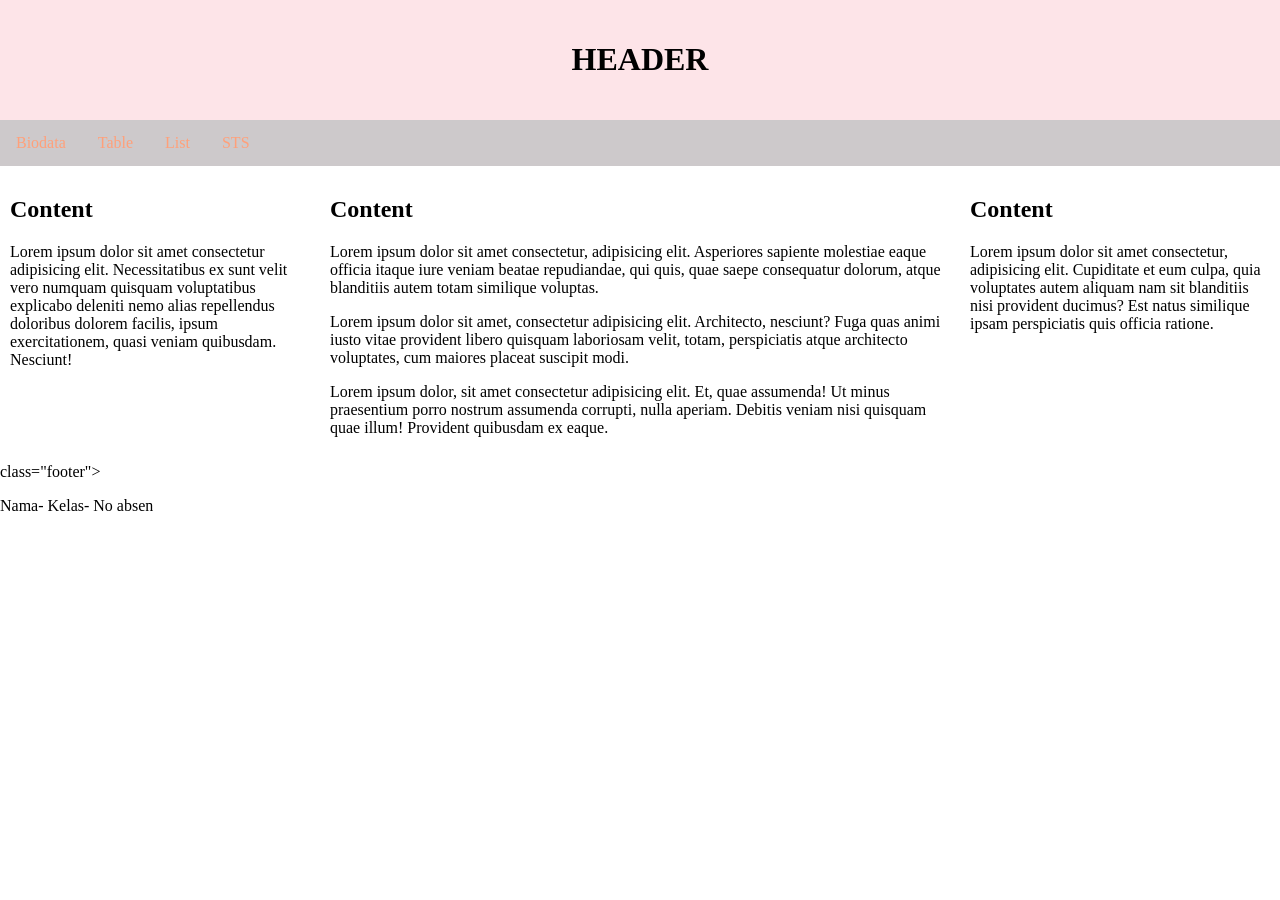
<file: index.html>
<!DOCTYPE html>
<html>
    <head>
        <title>LAYOUT HTML dan CSS</title>
        <link rel="stylesheet" href="index.css">
    </head>
    <body>
        <div class="header">
            <h1>HEADER</h1>
        </div>

        <div class="topnav">
            <a href="#biodata">Biodata</a>
            <a href="#table">Table</a>
            <a href="#list">List</a>
            <a href="#sts">STS</a>
        </div>
        <div class="row">
            <div class="column side">
                <h2> Content</h2>
                <p>Lorem ipsum dolor sit amet consectetur adipisicing elit. Necessitatibus ex sunt velit vero numquam quisquam voluptatibus explicabo deleniti nemo alias repellendus doloribus dolorem facilis, ipsum exercitationem, quasi veniam quibusdam. Nesciunt!</p>
            </div>
            <div class="column middle">
                <h2>Content</h2>
                <p>Lorem ipsum dolor sit amet consectetur, adipisicing elit. Asperiores sapiente molestiae eaque officia itaque iure veniam beatae repudiandae, qui quis, quae saepe consequatur dolorum, atque blanditiis autem totam similique voluptas.</p>
                <p>Lorem ipsum dolor sit amet, consectetur adipisicing elit. Architecto, nesciunt? Fuga quas animi iusto vitae provident libero quisquam laboriosam velit, totam, perspiciatis atque architecto voluptates, cum maiores placeat suscipit modi.</p>
                <p>Lorem ipsum dolor, sit amet consectetur adipisicing elit. Et, quae assumenda! Ut minus praesentium porro nostrum assumenda corrupti, nulla aperiam. Debitis veniam nisi quisquam quae illum! Provident quibusdam ex eaque.</p>
            </div>
            <div class="column side">
             <h2> Content</h2>   
             <p>Lorem ipsum dolor sit amet consectetur, adipisicing elit. Cupiditate et eum culpa, quia voluptates autem aliquam nam sit blanditiis nisi provident ducimus? Est natus similique ipsam perspiciatis quis officia ratione.</p>
            </div>
        </div>
        <div> class="footer">
            <p>Nama- Kelas- No absen
            </p>
        </div>
    </div>
    </body>
</html>
</file>
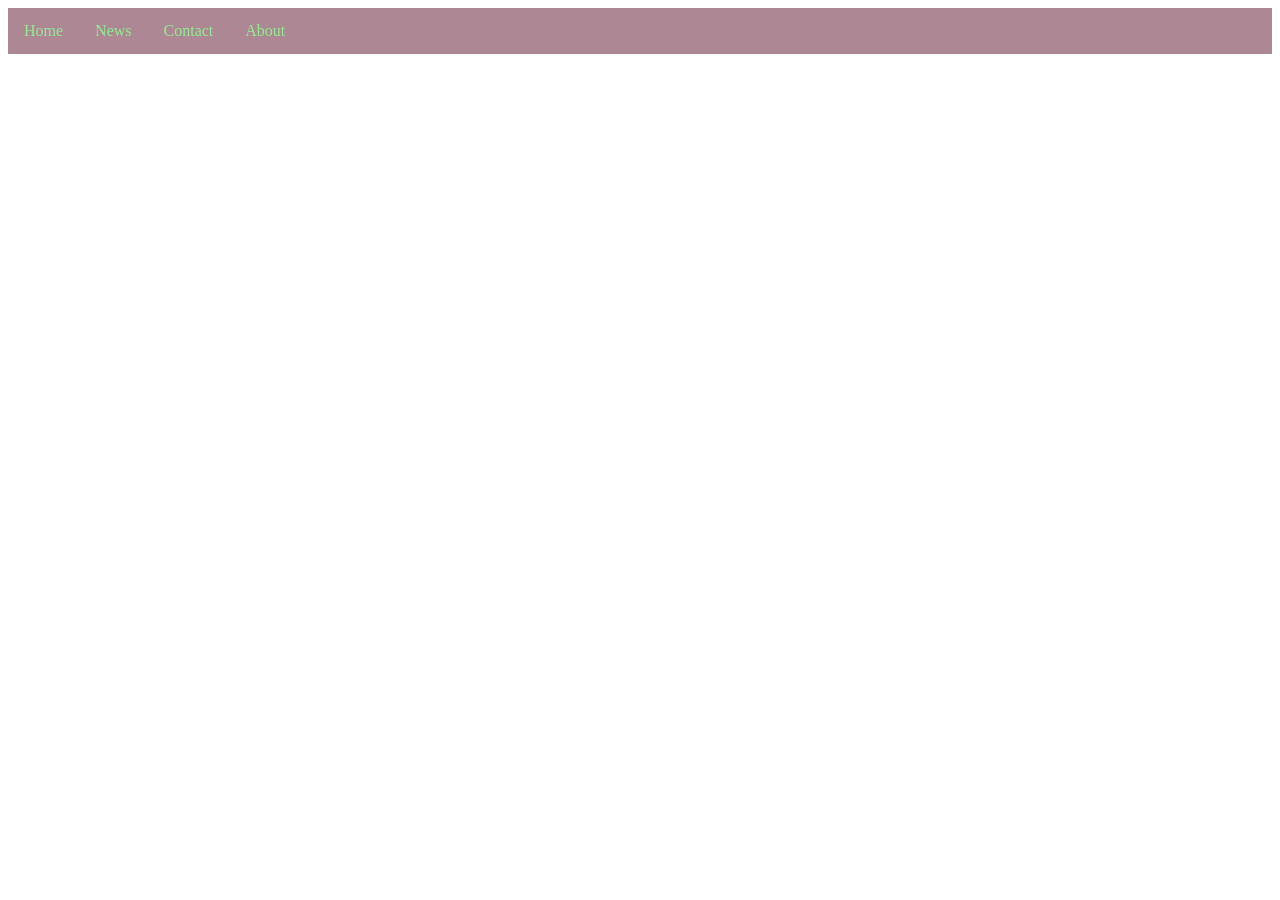
<file: dropdown.html>
<!DOCTYPE html>
<html>
    <head>
        <title>Dropdown</title>
        <link rel="stylesheet" href="dropdown.css">
    </head>
    <body>
        <ul>
            <li><a href="#home">Home</a></li>
            <li class="dropdown">
                <a href="javascript:void(0)" class="dropbtn">News</a>
                <div class="dropdown-content">
                    <a href="#">News1</a>
                    <a href="#">News2</a>
                    <a href="#">News3</a>
                </div>
            </li>
            <li><a href="#contact">Contact</a></li>
            <li><a href="#about">About</a></li>
        </ul>
    </body>
</html>
</file>
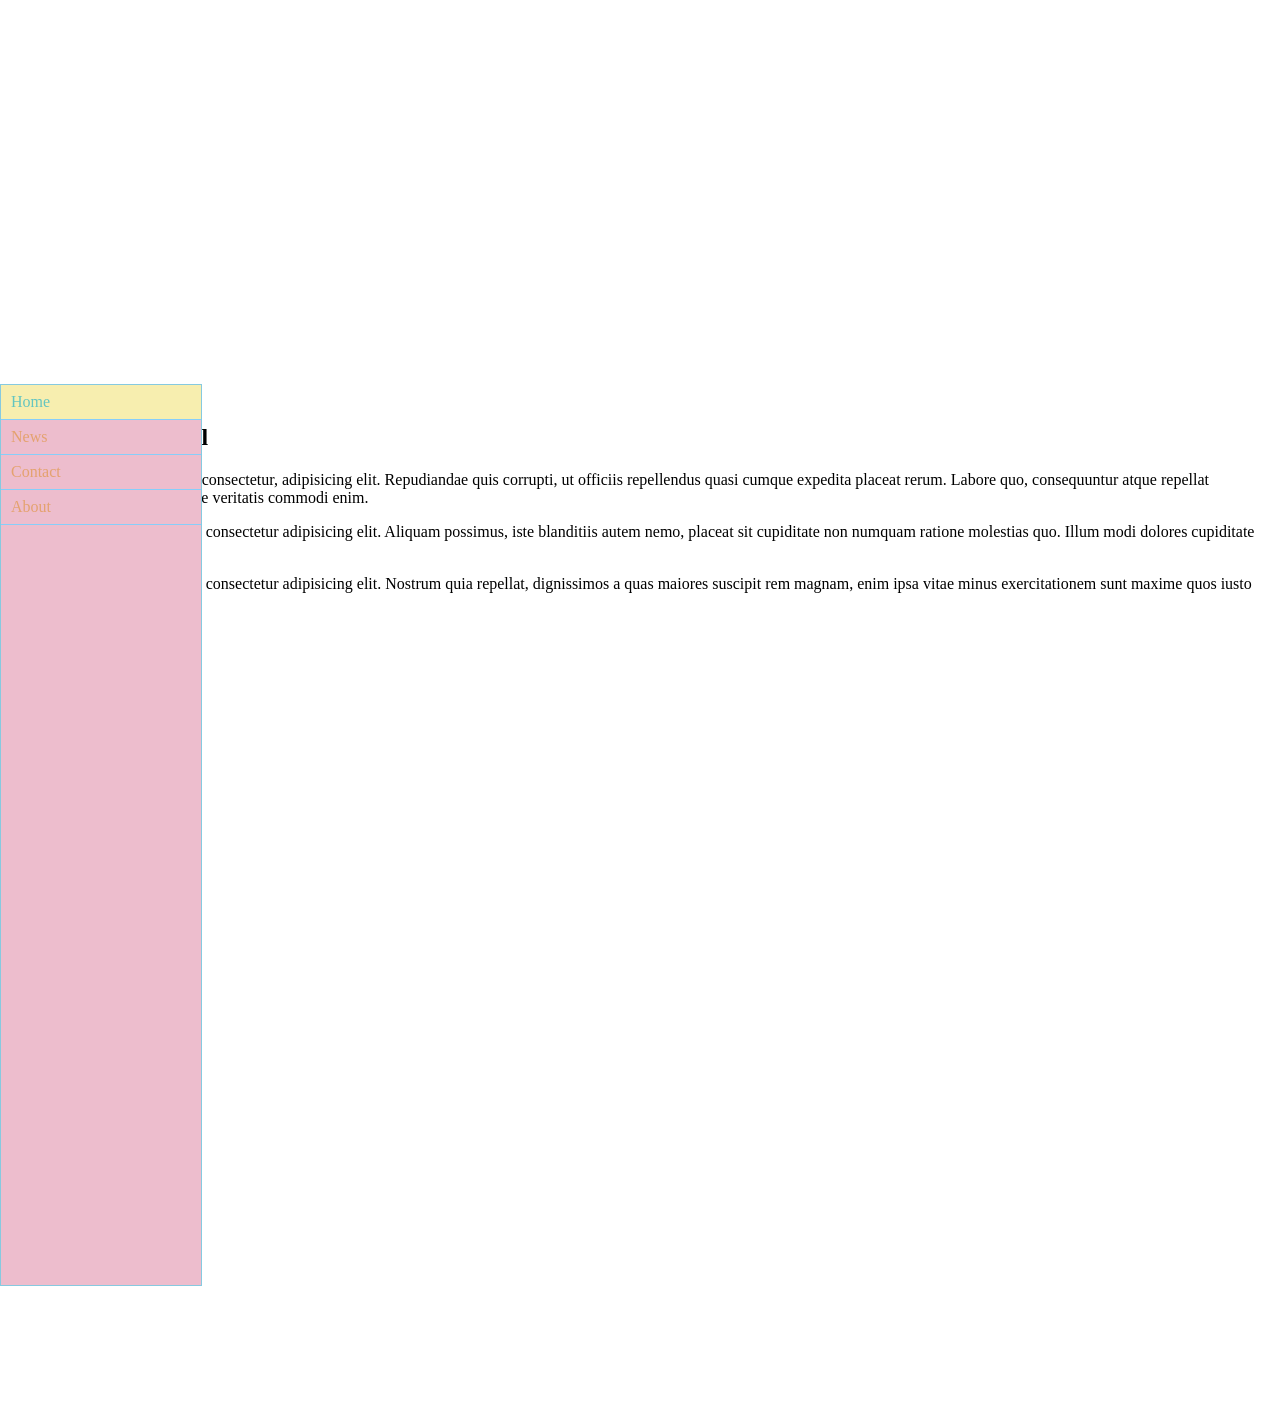
<file: nav_horizontal.html>
<!DOCTYPE html>
<html>
    <head>
        <title>Navigator Vertical</title>
        <link rel="stylesheet" href="nav_vertical.css">
    </head>
    <body>
        <ul>
            <li><a class="active" href="#home">Home</a></li>
            <li><a href="#news">News</a></li>
            <li><a href="#contact">Contact</a></li>
            <li><a href="#about">About</a></li>
        </ul>
            <div style="margin-top: 30%;padding:20px;height: 1000px;">
            <h2> Navigator Vertical</h2>
            <p>Lorem ipsum dolor sit amet consectetur, adipisicing elit. Repudiandae quis corrupti, ut officiis repellendus quasi cumque expedita placeat rerum. Labore quo, consequuntur atque repellat provident blanditiis similique veritatis commodi enim.</p>
            <p>Lorem, ipsum dolor sit amet consectetur adipisicing elit. Aliquam possimus, iste blanditiis autem nemo, placeat sit cupiditate non numquam ratione molestias quo. Illum modi dolores cupiditate saepe quos quibusdam iste!</p>
            <p>Lorem ipsum dolor sit amet, consectetur adipisicing elit. Nostrum quia repellat, dignissimos a quas maiores suscipit rem magnam, enim ipsa vitae minus exercitationem sunt maxime quos iusto sequi facilis est.</p>
        </div>
    </body>
</html>
</file>
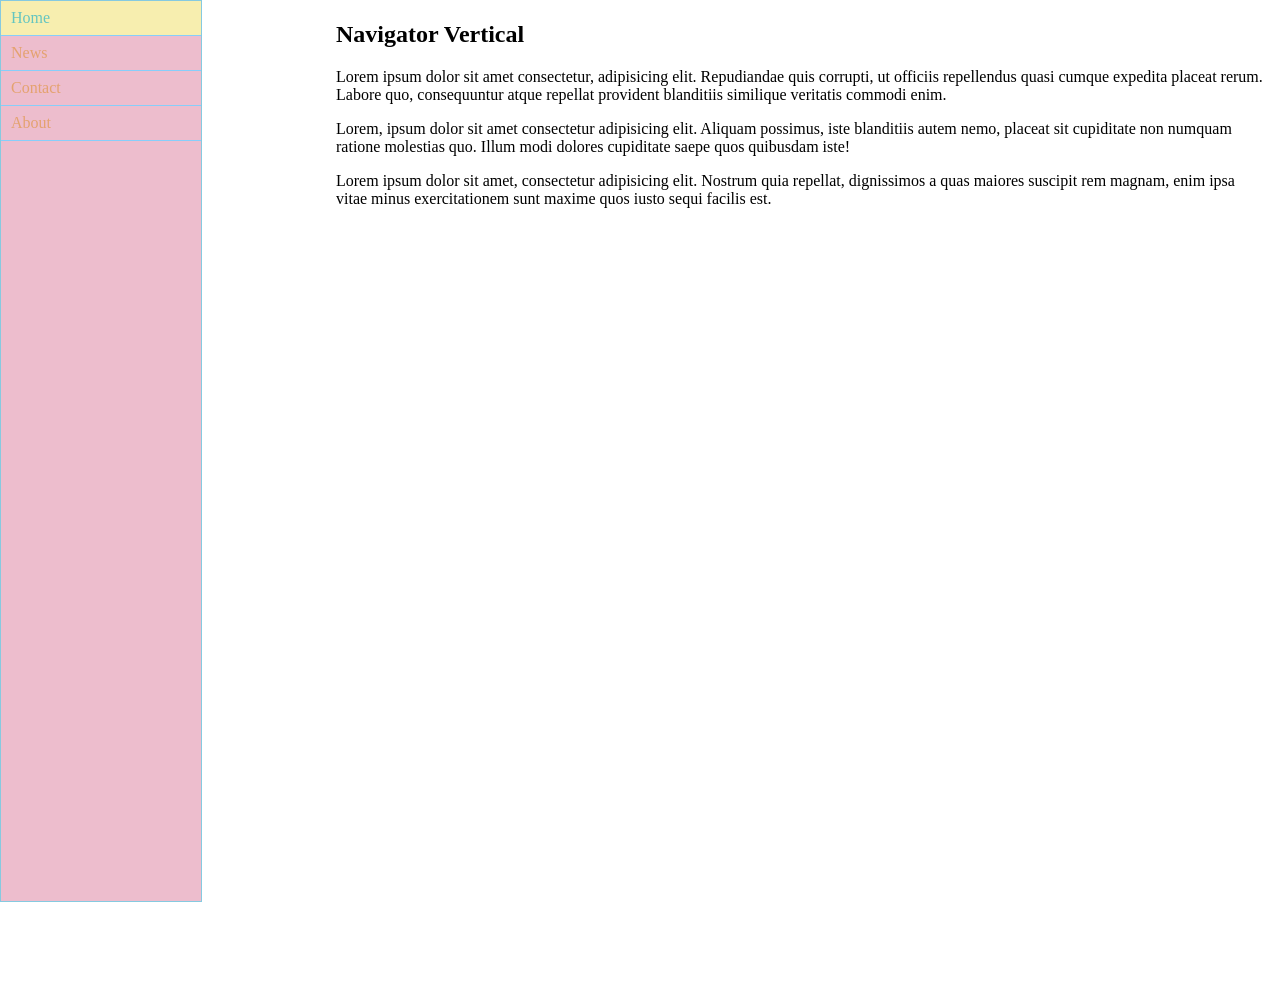
<file: nav_vertical.html>
<!DOCTYPE html>
<html>
    <head>
        <title>Navigator Vertical</title>
        <link rel="stylesheet" href="nav_vertical.css">
    </head>
    <body>
        <ul>
            <li><a class="active" href="#home">Home</a></li>
            <li><a href="#news">News</a></li>
            <li><a href="#contact">Contact</a></li>
            <li><a href="#about">About</a></li>
        </ul>
        <div style="margin-left: 25%;padding: 1px 16px;height: 1000px;">
            <h2> Navigator Vertical</h2>
            <p>Lorem ipsum dolor sit amet consectetur, adipisicing elit. Repudiandae quis corrupti, ut officiis repellendus quasi cumque expedita placeat rerum. Labore quo, consequuntur atque repellat provident blanditiis similique veritatis commodi enim.</p>
            <p>Lorem, ipsum dolor sit amet consectetur adipisicing elit. Aliquam possimus, iste blanditiis autem nemo, placeat sit cupiditate non numquam ratione molestias quo. Illum modi dolores cupiditate saepe quos quibusdam iste!</p>
            <p>Lorem ipsum dolor sit amet, consectetur adipisicing elit. Nostrum quia repellat, dignissimos a quas maiores suscipit rem magnam, enim ipsa vitae minus exercitationem sunt maxime quos iusto sequi facilis est.</p>
        </div>
    </body>
</html>
</file>
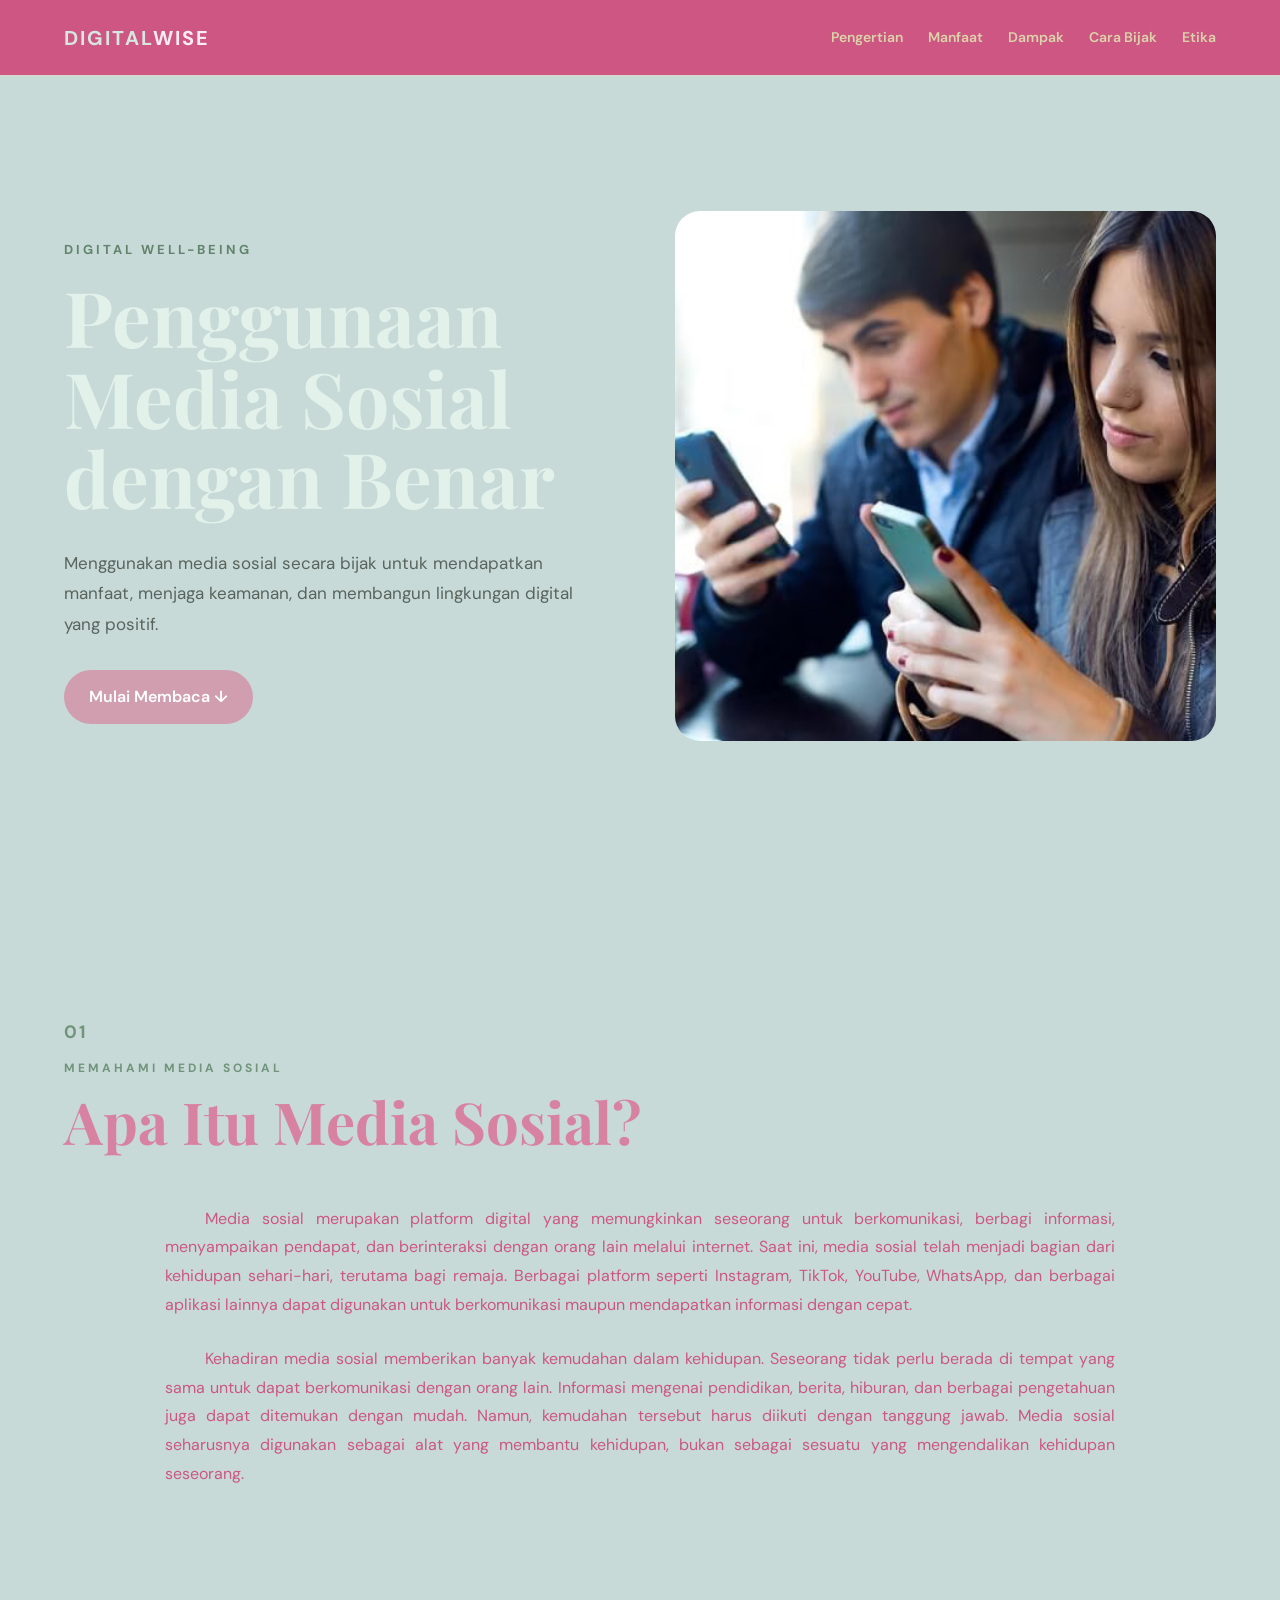
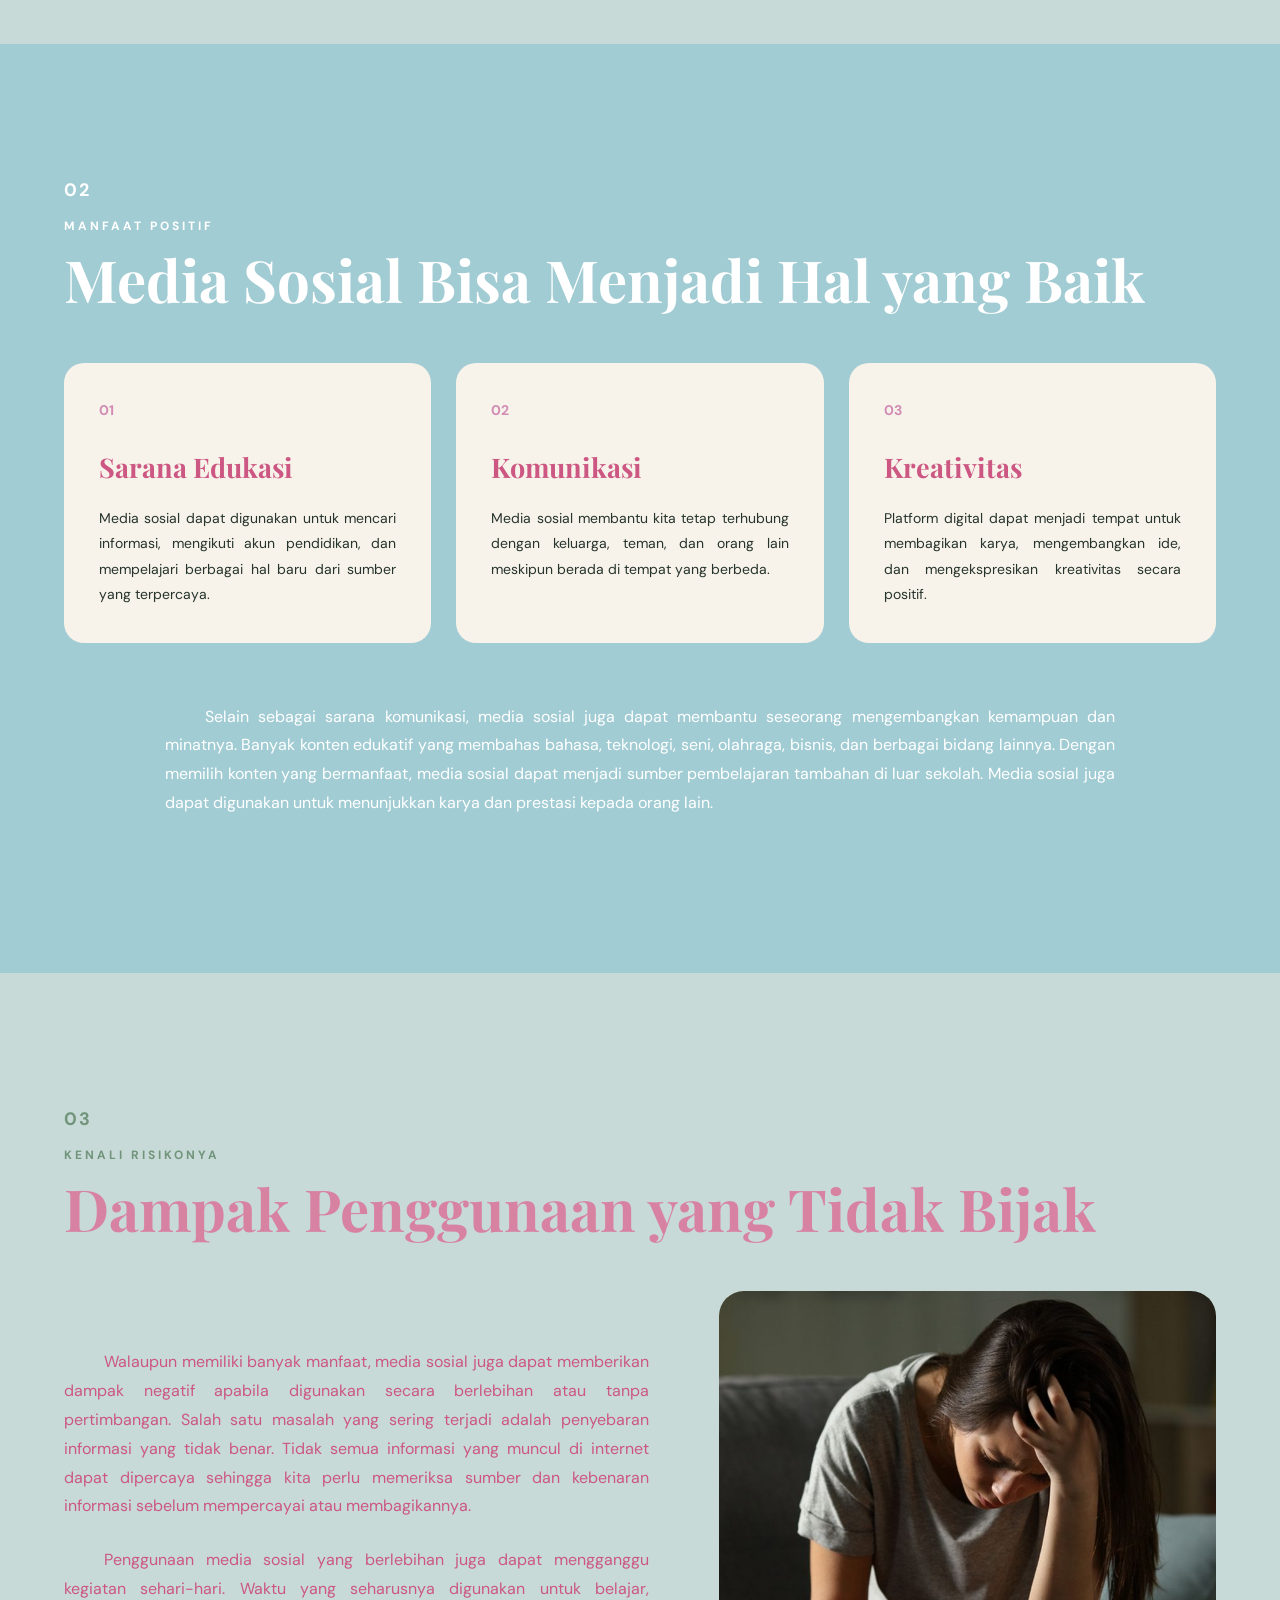
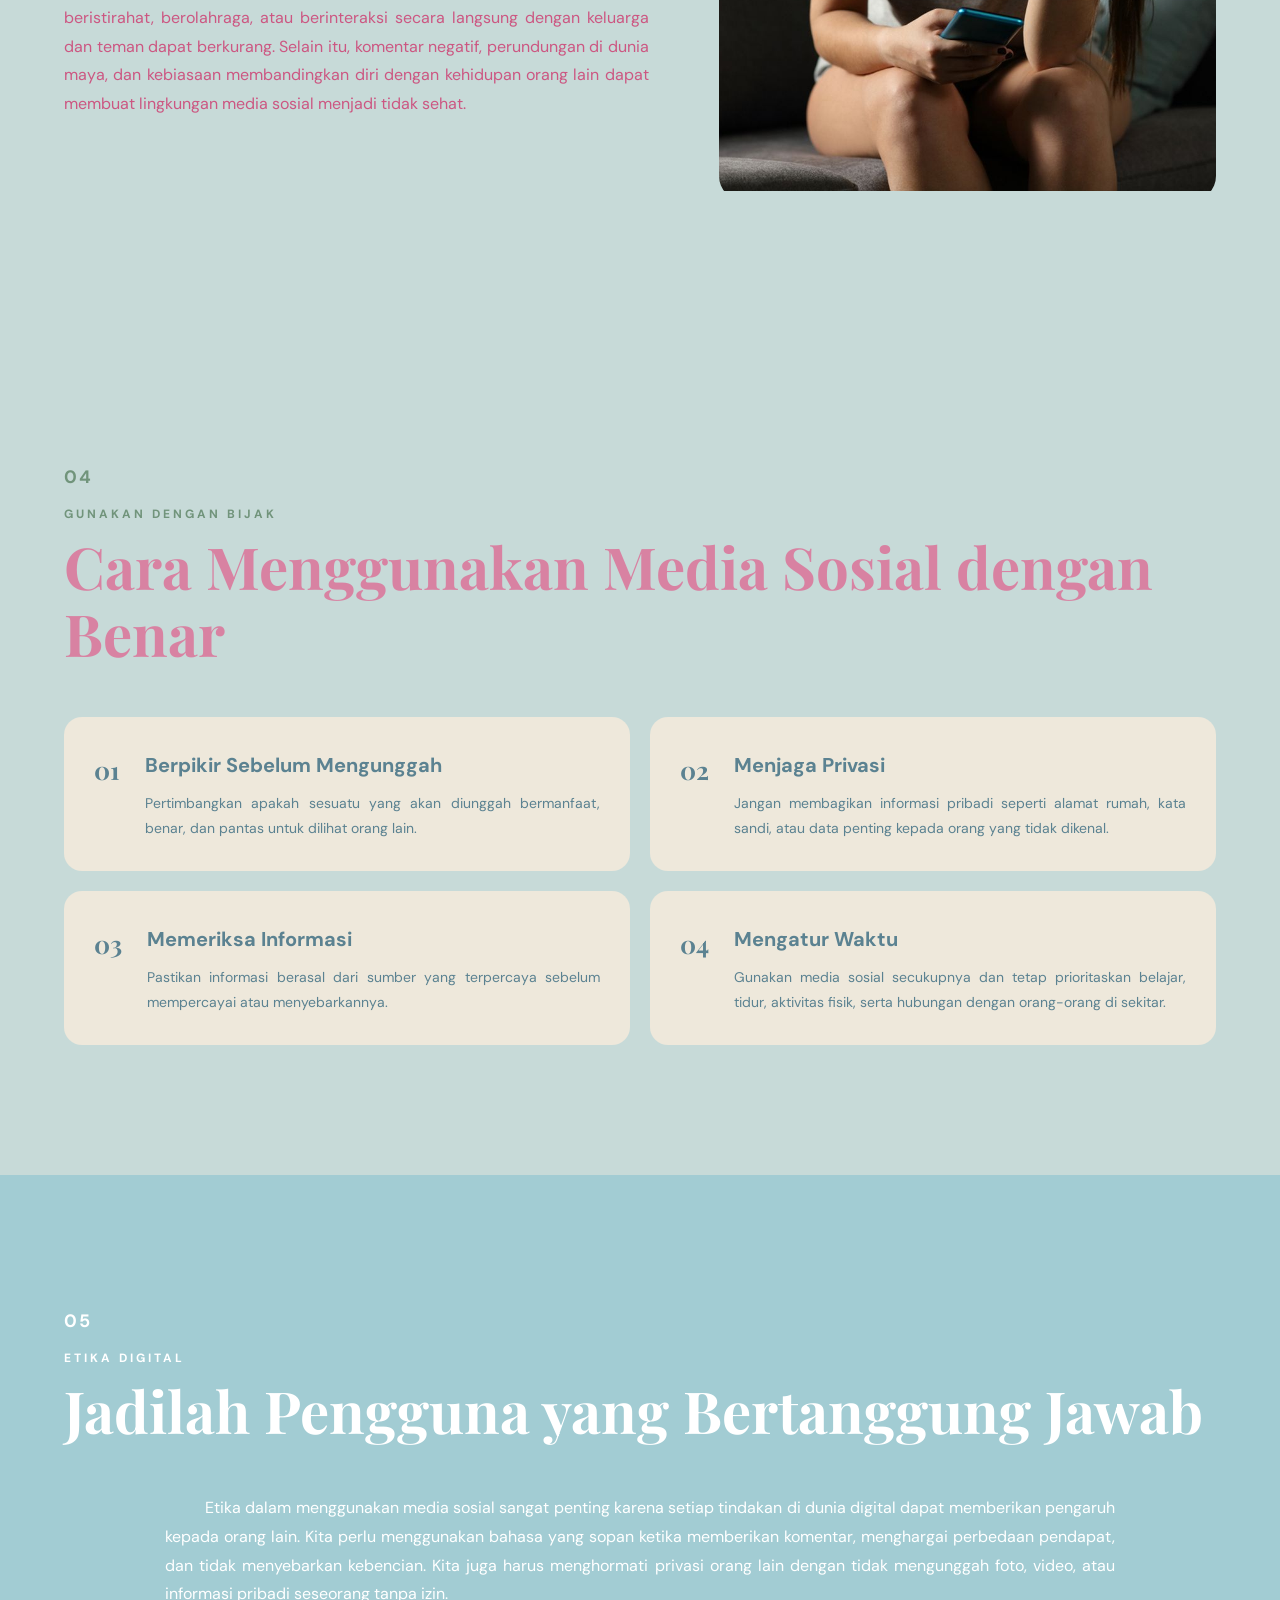
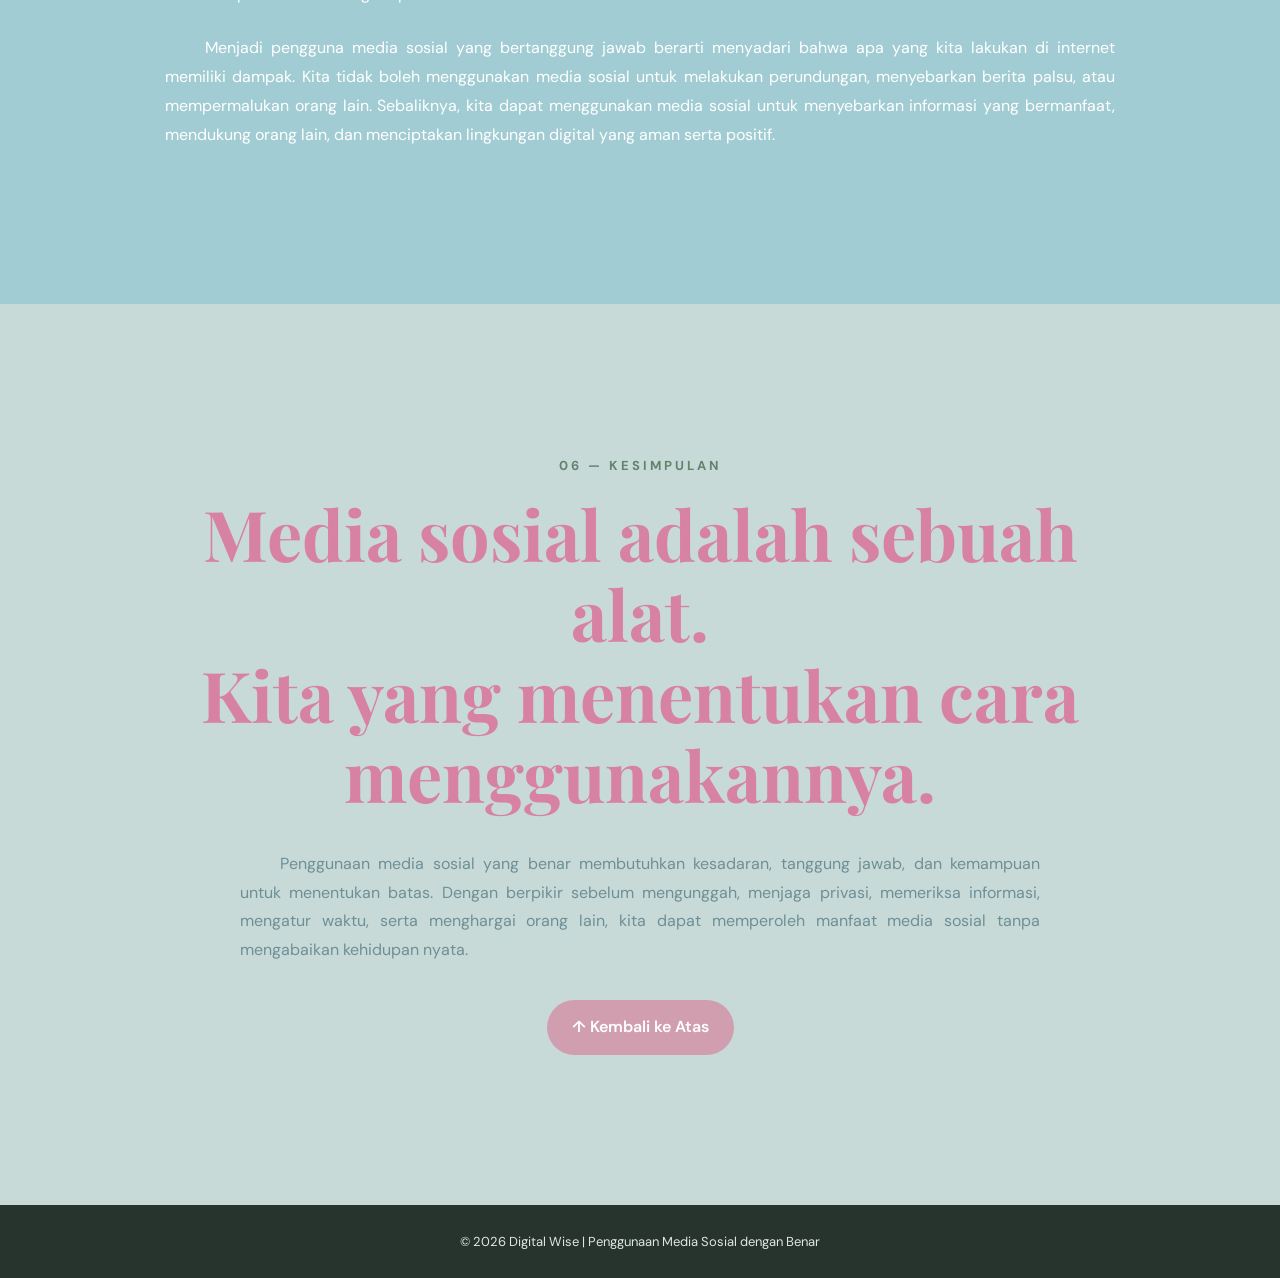
<file: sts_94_15.html>
<!DOCTYPE html>
<html lang="id">
<head>
    <meta charset="UTF-8">
    <meta name="viewport" content="width=device-width, initial-scale=1.0">
    <title>Penggunaan Media Sosial dengan Benar</title>

    <!-- Font dari Google Fonts -->
    <link rel="preconnect" href="https://fonts.googleapis.com">
    <link rel="preconnect" href="https://fonts.gstatic.com" crossorigin>
    <link href="https://fonts.googleapis.com/css2?family=DM+Sans:wght@400;500;600;700&family=Playfair+Display:wght@600;700&display=swap" rel="stylesheet">

    <link rel="stylesheet" href="sts_94_15.css">
</head>

<body>

    <!-- NAVIGATION BAR -->
    <header>
        <nav class="navbar">
            <div class="logo">DIGITAL<span>WISE</span></div>

            <ul class="nav-links">
                <li><a href="#home"></a></li>
                <li><a href="#pengertian">Pengertian</a></li>
                <li><a href="#manfaat">Manfaat</a></li>
                <li><a href="#dampak">Dampak</a></li>
                <li><a href="#cara">Cara Bijak</a></li>
                <li><a href="#etika">Etika</a></li>
            </ul>
        </nav>
    </header>


    <!-- HERO / BERANDA -->
    <section id="home" class="hero">

        <div class="hero-text">
            <p class="small-title">DIGITAL WELL-BEING</p>

            <h1 class="main-title">
                Penggunaan Media Sosial dengan Benar
            </h1>

            <p class="hero-description">
                Menggunakan media sosial secara bijak untuk mendapatkan manfaat,
                menjaga keamanan, dan membangun lingkungan digital yang positif.
            </p>

            <a href="#pengertian" class="hero-button">
                Mulai Membaca ↓
            </a>
        </div>

        <div class="hero-image">
            <img src="gambar1.jpg" alt="Penggunaan media sosial">
        </div>

    </section>


    <!-- PENGERTIAN -->
    <section id="pengertian" class="content-section">

        <div class="section-number">01</div>

        <div class="section-heading">
            <p>MEMAHAMI MEDIA SOSIAL</p>
            <h2>Apa Itu Media Sosial?</h2>
        </div>

        <div class="text-content">

            <p>
                Media sosial merupakan platform digital yang memungkinkan seseorang
                untuk berkomunikasi, berbagi informasi, menyampaikan pendapat, dan
                berinteraksi dengan orang lain melalui internet. Saat ini, media
                sosial telah menjadi bagian dari kehidupan sehari-hari, terutama
                bagi remaja. Berbagai platform seperti Instagram, TikTok, YouTube,
                WhatsApp, dan berbagai aplikasi lainnya dapat digunakan untuk
                berkomunikasi maupun mendapatkan informasi dengan cepat.
            </p>

            <p>
                Kehadiran media sosial memberikan banyak kemudahan dalam kehidupan.
                Seseorang tidak perlu berada di tempat yang sama untuk dapat
                berkomunikasi dengan orang lain. Informasi mengenai pendidikan,
                berita, hiburan, dan berbagai pengetahuan juga dapat ditemukan
                dengan mudah. Namun, kemudahan tersebut harus diikuti dengan
                tanggung jawab. Media sosial seharusnya digunakan sebagai alat yang
                membantu kehidupan, bukan sebagai sesuatu yang mengendalikan
                kehidupan seseorang.
            </p>

        </div>
    </section>


    <!-- MANFAAT -->
    <section id="manfaat" class="blue-section">

        <div class="section-number light-number">02</div>

        <div class="section-heading light-heading">
            <p>MANFAAT POSITIF</p>
            <h2>Media Sosial Bisa Menjadi Hal yang Baik</h2>
        </div>
<div class="cards">

    <div class="card">
        <img src="edukasi.jpg" alt="Sarana edukasi" class="hover-image">

        <div class="card-content">
            <div class="card-icon">01</div>
            <h3>Sarana Edukasi</h3>
            <p>
                Media sosial dapat digunakan untuk mencari informasi,
                mengikuti akun pendidikan, dan mempelajari berbagai hal baru
                dari sumber yang terpercaya.
            </p>
        </div>
    </div>

    <div class="card">
        <img src="komunikasi.jpg" alt="Komunikasi" class="hover-image">

        <div class="card-content">
            <div class="card-icon">02</div>
            <h3>Komunikasi</h3>
            <p>
                Media sosial membantu kita tetap terhubung dengan keluarga,
                teman, dan orang lain meskipun berada di tempat yang berbeda.
            </p>
        </div>
    </div>

    <div class="card">
        <img src="kreativitas.jpg" alt="Kreativitas" class="hover-image">

        <div class="card-content">
            <div class="card-icon">03</div>
            <h3>Kreativitas</h3>
            <p>
                Platform digital dapat menjadi tempat untuk membagikan karya,
                mengembangkan ide, dan mengekspresikan kreativitas secara
                positif.
            </p>
        </div>
    </div>
</div>
    </div>

        <div class="text-content light-text">

            <p>
                Selain sebagai sarana komunikasi, media sosial juga dapat membantu
                seseorang mengembangkan kemampuan dan minatnya. Banyak konten
                edukatif yang membahas bahasa, teknologi, seni, olahraga, bisnis,
                dan berbagai bidang lainnya. Dengan memilih konten yang bermanfaat,
                media sosial dapat menjadi sumber pembelajaran tambahan di luar
                sekolah. Media sosial juga dapat digunakan untuk menunjukkan karya
                dan prestasi kepada orang lain.
            </p>

        </div>

    </section>


    <!-- DAMPAK -->
    <section id="dampak" class="content-section">

        <div class="section-number">03</div>

        <div class="section-heading">
            <p>KENALI RISIKONYA</p>
            <h2>Dampak Penggunaan yang Tidak Bijak</h2>
        </div>

        <div class="two-column">

            <div class="text-content">

                <p>
                    Walaupun memiliki banyak manfaat, media sosial juga dapat
                    memberikan dampak negatif apabila digunakan secara berlebihan
                    atau tanpa pertimbangan. Salah satu masalah yang sering terjadi
                    adalah penyebaran informasi yang tidak benar. Tidak semua
                    informasi yang muncul di internet dapat dipercaya sehingga kita
                    perlu memeriksa sumber dan kebenaran informasi sebelum
                    mempercayai atau membagikannya.
                </p>

                <p>
                    Penggunaan media sosial yang berlebihan juga dapat mengganggu
                    kegiatan sehari-hari. Waktu yang seharusnya digunakan untuk
                    belajar, beristirahat, berolahraga, atau berinteraksi secara
                    langsung dengan keluarga dan teman dapat berkurang. Selain itu,
                    komentar negatif, perundungan di dunia maya, dan kebiasaan
                    membandingkan diri dengan kehidupan orang lain dapat membuat
                    lingkungan media sosial menjadi tidak sehat.
                </p>

            </div>

            <div class="image-box">
                <img src="gambar2.jpg" alt="Dampak penggunaan media sosial">
            </div>

        </div>

    </section>


    <!-- CARA BIJAK -->
    <section id="cara" class="steps-section">

        <div class="section-number">04</div>

        <div class="section-heading">
            <p>GUNAKAN DENGAN BIJAK</p>
            <h2>Cara Menggunakan Media Sosial dengan Benar</h2>
        </div>

        <div class="steps">

            <div class="step">
                <span>01</span>
                <div>
                    <h3>Berpikir Sebelum Mengunggah</h3>
                    <p>
                        Pertimbangkan apakah sesuatu yang akan diunggah bermanfaat,
                        benar, dan pantas untuk dilihat orang lain.
                    </p>
                </div>
            </div>

            <div class="step">
                <span>02</span>
                <div>
                    <h3>Menjaga Privasi</h3>
                    <p>
                        Jangan membagikan informasi pribadi seperti alamat rumah,
                        kata sandi, atau data penting kepada orang yang tidak
                        dikenal.
                    </p>
                </div>
            </div>

            <div class="step">
                <span>03</span>
                <div>
                    <h3>Memeriksa Informasi</h3>
                    <p>
                        Pastikan informasi berasal dari sumber yang terpercaya
                        sebelum mempercayai atau menyebarkannya.
                    </p>
                </div>
            </div>

            <div class="step">
                <span>04</span>
                <div>
                    <h3>Mengatur Waktu</h3>
                    <p>
                        Gunakan media sosial secukupnya dan tetap prioritaskan
                        belajar, tidur, aktivitas fisik, serta hubungan dengan
                        orang-orang di sekitar.
                    </p>
                </div>
            </div>

        </div>

    </section>


    <!-- ETIKA -->
    <section id="etika" class="blue-section">

        <div class="section-number light-number">05</div>

        <div class="section-heading light-heading">
            <p>ETIKA DIGITAL</p>
            <h2>Jadilah Pengguna yang Bertanggung Jawab</h2>
        </div>

        <div class="text-content light-text">

            <p>
                Etika dalam menggunakan media sosial sangat penting karena setiap
                tindakan di dunia digital dapat memberikan pengaruh kepada orang
                lain. Kita perlu menggunakan bahasa yang sopan ketika memberikan
                komentar, menghargai perbedaan pendapat, dan tidak menyebarkan
                kebencian. Kita juga harus menghormati privasi orang lain dengan
                tidak mengunggah foto, video, atau informasi pribadi seseorang
                tanpa izin.
            </p>

            <p>
                Menjadi pengguna media sosial yang bertanggung jawab berarti
                menyadari bahwa apa yang kita lakukan di internet memiliki dampak.
                Kita tidak boleh menggunakan media sosial untuk melakukan
                perundungan, menyebarkan berita palsu, atau mempermalukan orang
                lain. Sebaliknya, kita dapat menggunakan media sosial untuk
                menyebarkan informasi yang bermanfaat, mendukung orang lain, dan
                menciptakan lingkungan digital yang aman serta positif.
            </p>

        </div>

    </section>


    <!-- KESIMPULAN -->
    <section class="conclusion">

        <p class="small-title">06 — KESIMPULAN</p>

        <h2>
            Media sosial adalah sebuah alat.
            <br>
            Kita yang menentukan cara menggunakannya.
        </h2>

        <p>
            Penggunaan media sosial yang benar membutuhkan kesadaran, tanggung
            jawab, dan kemampuan untuk menentukan batas. Dengan berpikir sebelum
            mengunggah, menjaga privasi, memeriksa informasi, mengatur waktu, serta
            menghargai orang lain, kita dapat memperoleh manfaat media sosial tanpa
            mengabaikan kehidupan nyata.
        </p>

        <a href="#home" class="back-button">↑ Kembali ke Atas</a>

    </section>


    <!-- FOOTER -->
    <footer>
        <p>© 2026 Digital Wise | Penggunaan Media Sosial dengan Benar</p>
    </footer>

</body>
</html>
</file>
<file: index.css>
*{
    box-sizing: border-box;
}
body{
    margin: 0;
}
/* style header */
.header{
    background-color: rgb(253, 228, 232);
    padding: 20px;
    text-align: center;
}
/* style untuk navigator menu*/
.topnav{
    overflow: hidden;
    background-color: rgb(205, 201, 203);
}
.topnav a{
    float: left;
    display: block;
    color: lightsalmon;
    text-align: center;
    padding: 14px 16px;
    text-decoration: none;
}
.topnav a:hover{
    background-color: lightblue;
    color: lightskyblue;
}
/* style pada content */
.column{
    float: left;
    padding: 10px;
}
.column.side{
    width: 25%;
}
.column.middle{
    width: 50%;
}
.row::after{
    content: "";
    display: table;
    clear: both;
}
.footer{
    background-color:lightyellow;
    padding: 10px;
    text-align: center;
}
</file>
<file: dropdown.css>
ul{
    list-style-type: none;
    margin: 0;
    padding: 0;
    overflow: hidden;
    background-color: rgb(174, 135, 148);
}
li{
    float: left;
}
li a, .dropbtn{
    display: inline-block;
    color: lightgreen;
    text-align: center;
    padding: 14px 16px;
    text-decoration: none;
}
li a:hover, .dropdown:hover .dropbtn{
    background-color: pink;
}

li.dropdown{
    display: inline-block;
}
.dropdown-content{
    display: none;
    position: absolute;
    background-color: lightblue;
    min-width: 160px;
    box-shadow: 0px 8px 16px 0px lightpink; 
    z-index: 1;
}
.dropdown-content a{
    color: lightslategray;
    padding: 12px 16px;
    text-decoration: none;
    display: block;
    text-align: left;
}
.dropdown-content a:hover{
    background-color: blanchedalmond;
}
.dropdown:hover .dropdown-content{
    display: block;
}
</file>
<file: nav_vertical.css>
body{
    margin: 0;
}
ul{
    list-style-type: none;
    margin: 0;
    padding: 0;
    width: 200px;
    background-color: rgb(237, 189, 205);
    border: 1px solid rgb(134, 202, 224);
    position: fixed;
    height: 100%;
}
li a{
    display: block;
    color: rgb(228, 162, 111);
    padding: 8px 10px;
    text-decoration: none;
}
li{
    text-align: centre;
    border-bottom: 1px solid lightskyblue;
}
li a.active{
    background-color: rgb(247, 238, 175);
    color: rgb(100, 197, 192);
}
li a:hover:not(.active){
    background-color: lightpink;
    color: rgb(177, 221, 249);
}
</file>
<file: sts_94_15.css>
* {
    margin: 0;
    padding: 0;
    box-sizing: border-box;
}

html {
    scroll-behavior: smooth;
}

body {
    font-family: "DM Sans", sans-serif;
    background-color: #C7DAD8;
    color: #d7e6df;
    line-height: 1.8;
}

header {
    position: sticky;
    top: 0;
    z-index: 1000;
    background-color: #CD5782;
    backdrop-filter: blur(10px);
    border-bottom: 1px solid #ddd6c8;
}

.navbar {
    width: 90%;
    max-width: 1200px;
    margin: auto;
    min-height: 75px;
    display: flex;
    align-items: center;
    justify-content: space-between;
}

.logo {
    font-size: 20px;
    font-weight: 700;
    letter-spacing: 2px;
}

.logo span {
    color: #ffebf3;
}

.nav-links {
    display: flex;
    list-style: none;
    gap: 25px;
}

.nav-links a {
    text-decoration: none;
    color: #DCD3AA;
    font-size: 14px;
    font-weight: 600;
    transition: 0.3s ease;
}

.nav-links a:hover {
    color: #eae3c2;
}

.hero {
    min-height: 90vh;
    width: 90%;
    max-width: 1200px;
    margin: auto;
    display: grid;
    grid-template-columns: 1fr 1fr;
    align-items: center;
    gap: 70px;
}

.small-title {
    color: #62836c;
    font-size: 13px;
    font-weight: 700;
    letter-spacing: 3px;
    margin-bottom: 15px;
}

.main-title {
    font-family: "Playfair Display", serif;
    font-size: clamp(50px, 6vw, 82px);
    line-height: 1.05;
    color: #e2f1ea;
    transition: all 0.4s ease;
}

.main-title:hover {
    color: #e496b3;
    transform: scale(1.04);
}

.hero-description {
    margin: 30px 0;
    max-width: 560px;
    font-size: 17px;
    color: #59645d;
}

.hero-button,
.back-button {
    display: inline-block;
    padding: 13px 25px;
    background-color: #d19eb0;
    color: white;
    text-decoration: none;
    border-radius: 30px;
    font-weight: 600;
    transition: all 0.3s ease;
}

.hero-button:hover,
.back-button:hover {
    background-color: #71947b;
    transform: translateY(-4px);
}

.hero-image img {
    width: 100%;
    height: 530px;
    object-fit: cover;
    border-radius: 25px;
}

.content-section,
.steps-section {
    width: 90%;
    max-width: 1200px;
    margin: auto;
    padding: 130px 0;
}

.section-number {
    font-size: 18px;
    color: #71947b;
    font-weight: 700;
    letter-spacing: 2px;
}

.section-heading {
    margin: 10px 0 50px;
}

.section-heading p {
    font-size: 12px;
    color: #71947b;
    font-weight: 700;
    letter-spacing: 3px;
}

.section-heading h2 {
    font-family: "Playfair Display", serif;
    font-size: clamp(35px, 5vw, 58px);
    line-height: 1.15;
    margin-top: 8px;
    color: #d882a2;
}

.text-content {
    max-width: 950px;
    margin: auto;
}

.text-content p {
    margin-bottom: 25px;
    text-indent: 40px;
    text-align: justify;
    color: #cc5782;
    font-size: 16px;
}

.blue-section {
    background-color: #a2ccd3;
    color: #ffffff;
    padding: 130px 5%;
}

.light-number {
    color: #ffffff;
}

.light-heading p {
    color: #ffffff;
}

.light-heading h2 {
    color: #ffffff;
}

.light-text p {
    color: #ffffff;
}

.cards {
    max-width: 1200px;
    margin: 0 auto 60px;
    display: grid;
    grid-template-columns: repeat(3, 1fr);
    gap: 25px;
}

.card {
    background-color: #f7f3ea;
    color: #26342d;
    padding: 35px;
    min-height: 280px;
    border-radius: 20px;
    position: relative;
    overflow: hidden;
    transition: all 0.4s ease;
}

.card-content {
    position: relative;
    z-index: 2;
    transition: all 0.4s ease;
}

.hover-image {
    position: absolute;
    top: 0;
    left: 0;
    width: 100%;
    height: 100%;
    object-fit: cover;
    opacity: 0;
    transform: scale(1.1);
    transition: all 0.5s ease;
    z-index: 1;
}

.card:hover .hover-image {
    opacity: 1;
    transform: scale(1);
}

.card:hover .card-content {
    opacity: 0;
}

.card:hover {
    transform: translateY(-10px);
    box-shadow:
        0 20px 40px rgba(0, 0, 0, 0.20);
}

.card-icon {
    color: #d28bb4;
    font-size: 14px;
    font-weight: 700;
    margin-bottom: 20px;
}

.card h3 {
    font-family: "Playfair Display", serif;
    font-size: 27px;
    margin-bottom: 15px;
    color: #cc5782;
}

.card p {
    font-size: 14px;
    text-align: justify;
}

.two-column {
    display: grid;
    grid-template-columns: 1fr 0.85fr;
    align-items: center;
    gap: 70px;
}

.image-box {
    overflow: hidden;
    border-radius: 25px;
}

.image-box img {
    width: 100%;
    height: 500px;
    object-fit: cover;
    transition: all 0.5s ease;
}

.image-box img:hover {
    transform: scale(1.06);
    box-shadow:
        0 20px 50px rgba(49, 76, 57, 0.35);
}

.steps {
    display: grid;
    grid-template-columns: 1fr 1fr;
    gap: 20px;
}

.step {
    display: flex;
    gap: 25px;
    padding: 30px;
    background-color: #eee8db;
    border-radius: 18px;
    transition: all 0.3s ease;
}

.step > span {
    font-family: "Playfair Display", serif;
    font-size: 25px;
    color: #5B8291;
    font-weight: 700;
}

.step h3 {
    margin-bottom: 8px;
    font-size: 20px;
    color: #5B8291;
}

.step p {
    font-size: 14px;
    text-align: justify;
    color: #5B8291;
}

.step:hover {
    background-color: #e3dccd;
    transform: translateY(-5px);
}

.conclusion {
    width: 90%;
    max-width: 1000px;
    margin: auto;
    padding: 150px 0;
    text-align: center;
}

.conclusion h2 {
    font-family: "Playfair Display", serif;
    font-size: clamp(40px, 6vw, 70px);
    line-height: 1.15;
    margin-bottom: 35px;
    color: #d882a2;
}

.conclusion > p:not(.small-title) {
    max-width: 800px;
    margin: 0 auto 35px;
    text-align: justify;
    text-indent: 40px;
    color: #6f8f96;
}

footer {
    background-color: #26342d;
    color: #dfe7e0;
    text-align: center;
    padding: 25px;
    font-size: 13px;
}

@media (max-width: 900px) {
    .nav-links {
        display: none;
    }

    .hero {
        grid-template-columns: 1fr;
        padding: 80px 0;
    }

    .hero-image img {
        height: 400px;
    }

    .cards {
        grid-template-columns: 1fr;
    }

    .two-column {
        grid-template-columns: 1fr;
    }

    .steps {
        grid-template-columns: 1fr;
    }
}
</file>
